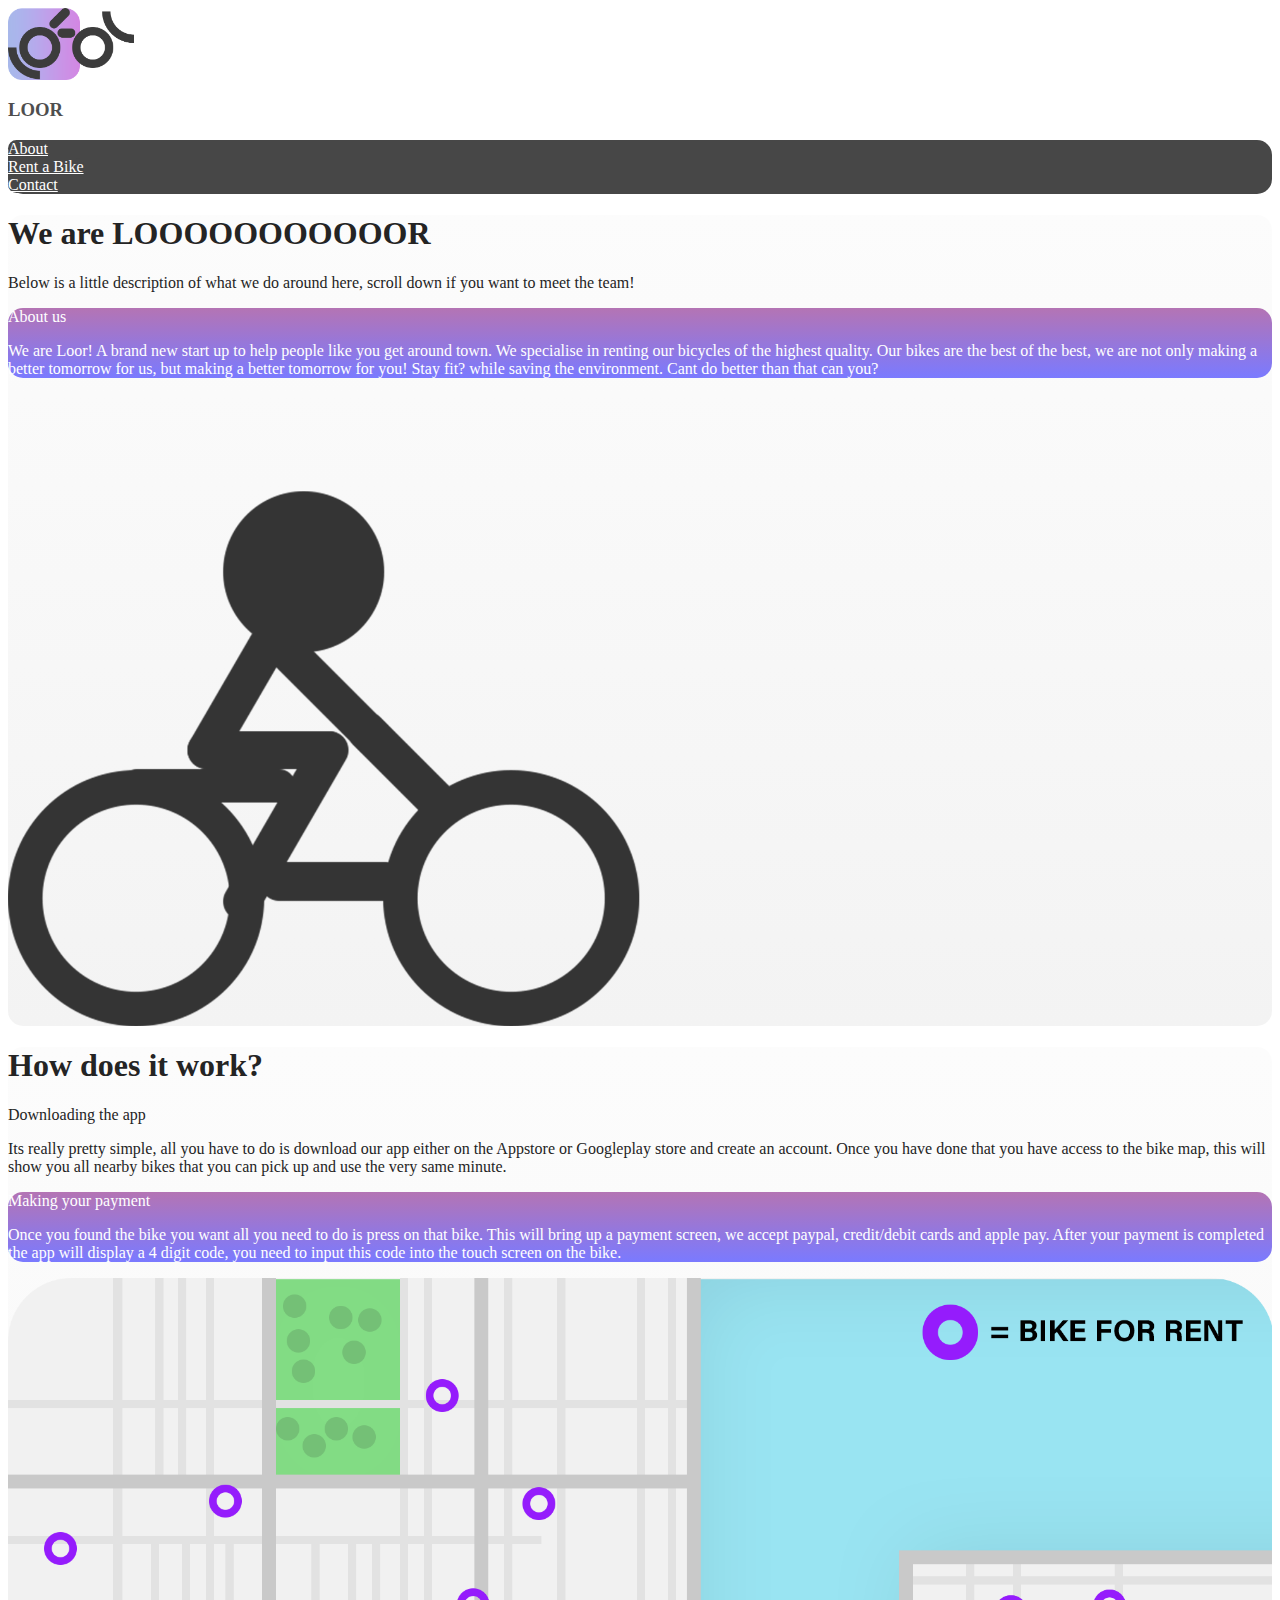
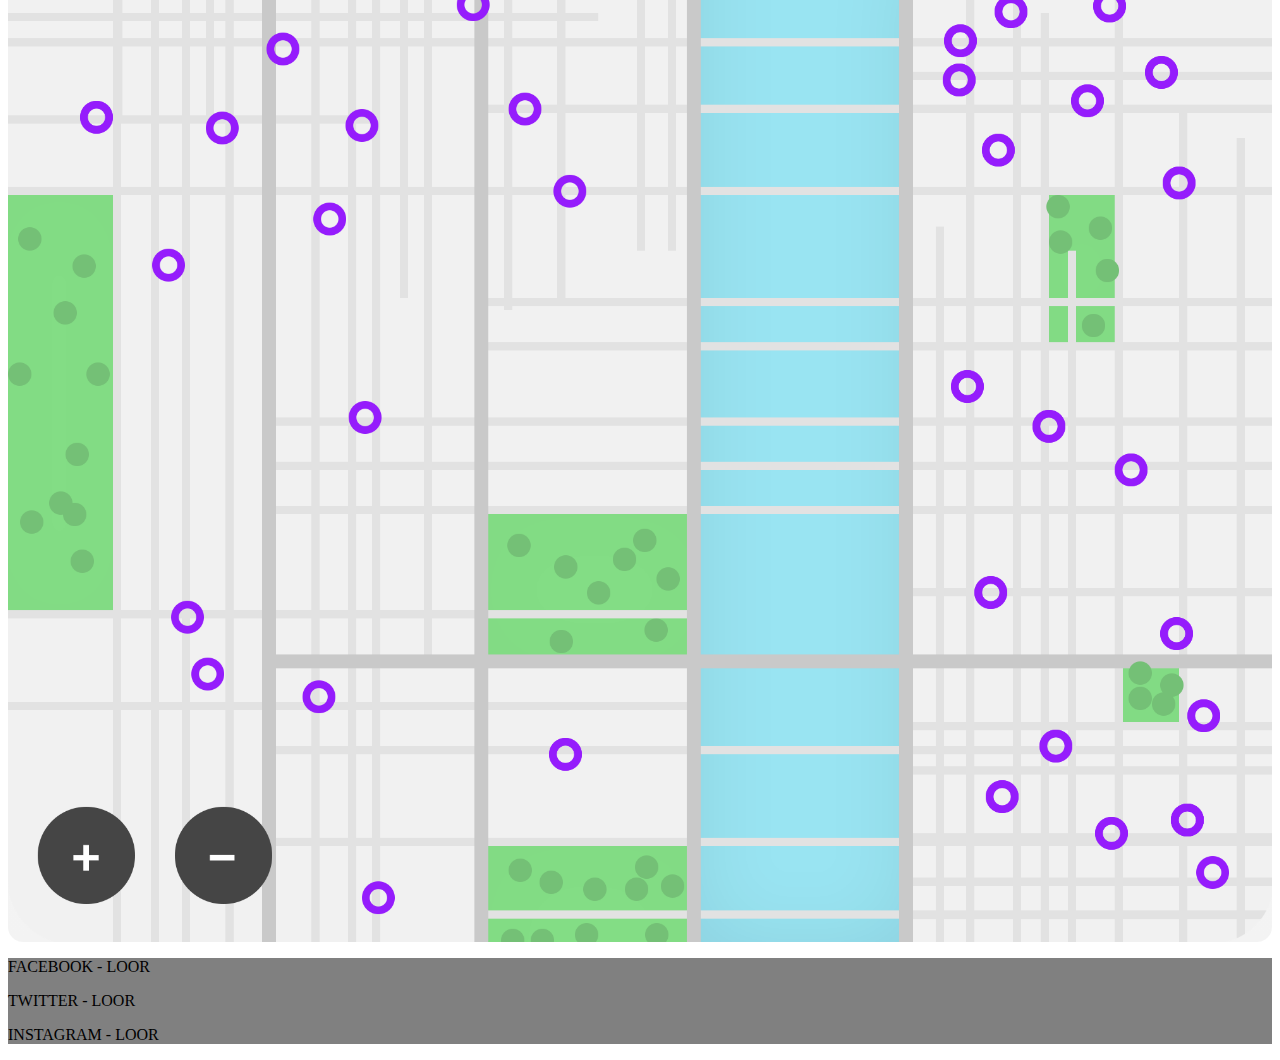
<file: bootstrap-5.0.2-dist/index.html>
<html lang="en">
<head>
    <meta charset="UTF-8">
    <meta http-equiv="X-UA-Compatible" content="IE=edge">
    <meta name="viewport" content="width=device-width, initial-scale=1.0">
    <link href="https://cdn.jsdelivr.net/npm/bootstrap@5.0.2/dist/css/bootstrap.min.css" rel="stylesheet" 
    integrity="sha384-EVSTQN3/azprG1Anm3QDgpJLIm9Nao0Yz1ztcQTwFspd3yD65VohhpuuCOmLASjC" crossorigin="anonymous">
    <link rel="stylesheet" href="css/main.css"/>
	<noscript><link rel="stylesheet" href="assets/css/noscript.css" /></noscript>
    <title>loor</title>

</head>
<body>





<!-- intro -->
<section id="intro1">
<div class = "container my-5">
    <img class="mx-auto d-block" style="max-width:10%;" src="assets/Logo.png"  alt="">
</div>
</section>





<!-- navbar -->

<h3 class="text1 text-center fw-bold ">LOOR</h3>
<div class = "container-sm w-25 my-5">
        
        <div class = "row6 row justify-content-center">

            <div class="col">
                <a href="index.html" class="btn p-2 px-4">About</a>
            </div>

            <div class="col">
                <a href="generic.html" class="btn p-2 px-4">Rent a Bike</a>
            </div>

            <div class="col">
                <a href="index.html" class="btn p-2 px-4">Contact</a>
            </div>
        </div>
    </div>
</div>


    <div class = "container2 container-sm w-50 p-5 py-5">
        
        <h1>We are LOOOOOOOOOOOR</h1>
        <p class="py-2">Below is a little description of what we do around here, scroll down if you want to meet the team!</p>
    
        <div class = "row">

            <div class="col-6">
                <div class="row2 p-4">
                    <p class="fw-bold">About us</p>

                    <p>We are Loor! A brand new start up to help people like you get around town. We specialise in 
                    renting our bicycles of the highest quality. Our bikes are the best of the best, we are not only making a better 
                    tomorrow for us, but making a better tomorrow for you! Stay fit? while saving the environment. Cant do better
                    than that can you?</p>
                
                </div>
            </div>

            <div class="col-6">
                <img class="py-4 text-light mx-auto d-block" style="max-width:50%;" src="assets/bike2.png"></img>
            </div>

            
        </div>
    </div>
</div>


    <div class = "container2 container-sm w-50 p-5 my-5">
        <h1>How does it work?</h1>
    

    <div class = "row">

        <div class="col-6 py-5">
            <div class="row p-4">
                <p class="fw-bold">Downloading the app</p>
                
                <p>Its really pretty simple, all you have to do is download our app either on the Appstore or 
                Googleplay store and create an account. Once you have done that you have access to the bike map, this will show you 
                all nearby bikes that you can pick up and use the very same minute.</p>
            
            
            </div>
        </div>

        <div class="col-6 py-5">
            <div class="row2 p-4">
                <p class="fw-bold">Making your payment</p>

                <p>Once you found the bike you want all you need to do is press on that bike. This will bring up 
                a payment screen, we accept paypal, credit/debit cards and apple pay. After your payment is completed the app will
                 display a 4 digit code, you need to input this code into the touch screen on the bike.</p>
                
                </div>
        </div>
        <div class="col-12">
            <img class="py-4 mx-auto d-block" style="max-width:100%;" src="assets/location.png"></img>
        </div>
        </div>

        
    </div>
</div>
</div>

<!-- Footer -->
<footer class="container3">
   
    <div class="container ">
        <div class="row " style="margin-top: 7px;">
            <div class="col-4">
                <div class=" p-3">
                    <p class="fw-bold">FACEBOOK - LOOR</p>
                 
                
                </div>
            </div>

            <div class="col-4">
                <div class=" p-3">
                   
                    <p class="fw-bold">TWITTER - LOOR</p>
                  
                </div>
            </div>

            <div class="col-4">
                <div class=" p-3">
                   
                    <p class="fw-bold">INSTAGRAM - LOOR</p>
                  
                </div>
            </div>

        </div>
     
    </div>
</footer>





    <script src="https://cdn.jsdelivr.net/npm/bootstrap@5.0.2/dist/js/bootstrap.bundle.min.js" 
    integrity="sha384-MrcW6ZMFYlzcLA8Nl+NtUVF0sA7MsXsP1UyJoMp4YLEuNSfAP+JcXn/tWtIaxVXM" crossorigin="anonymous"></script>
</body>
</html>
</file>
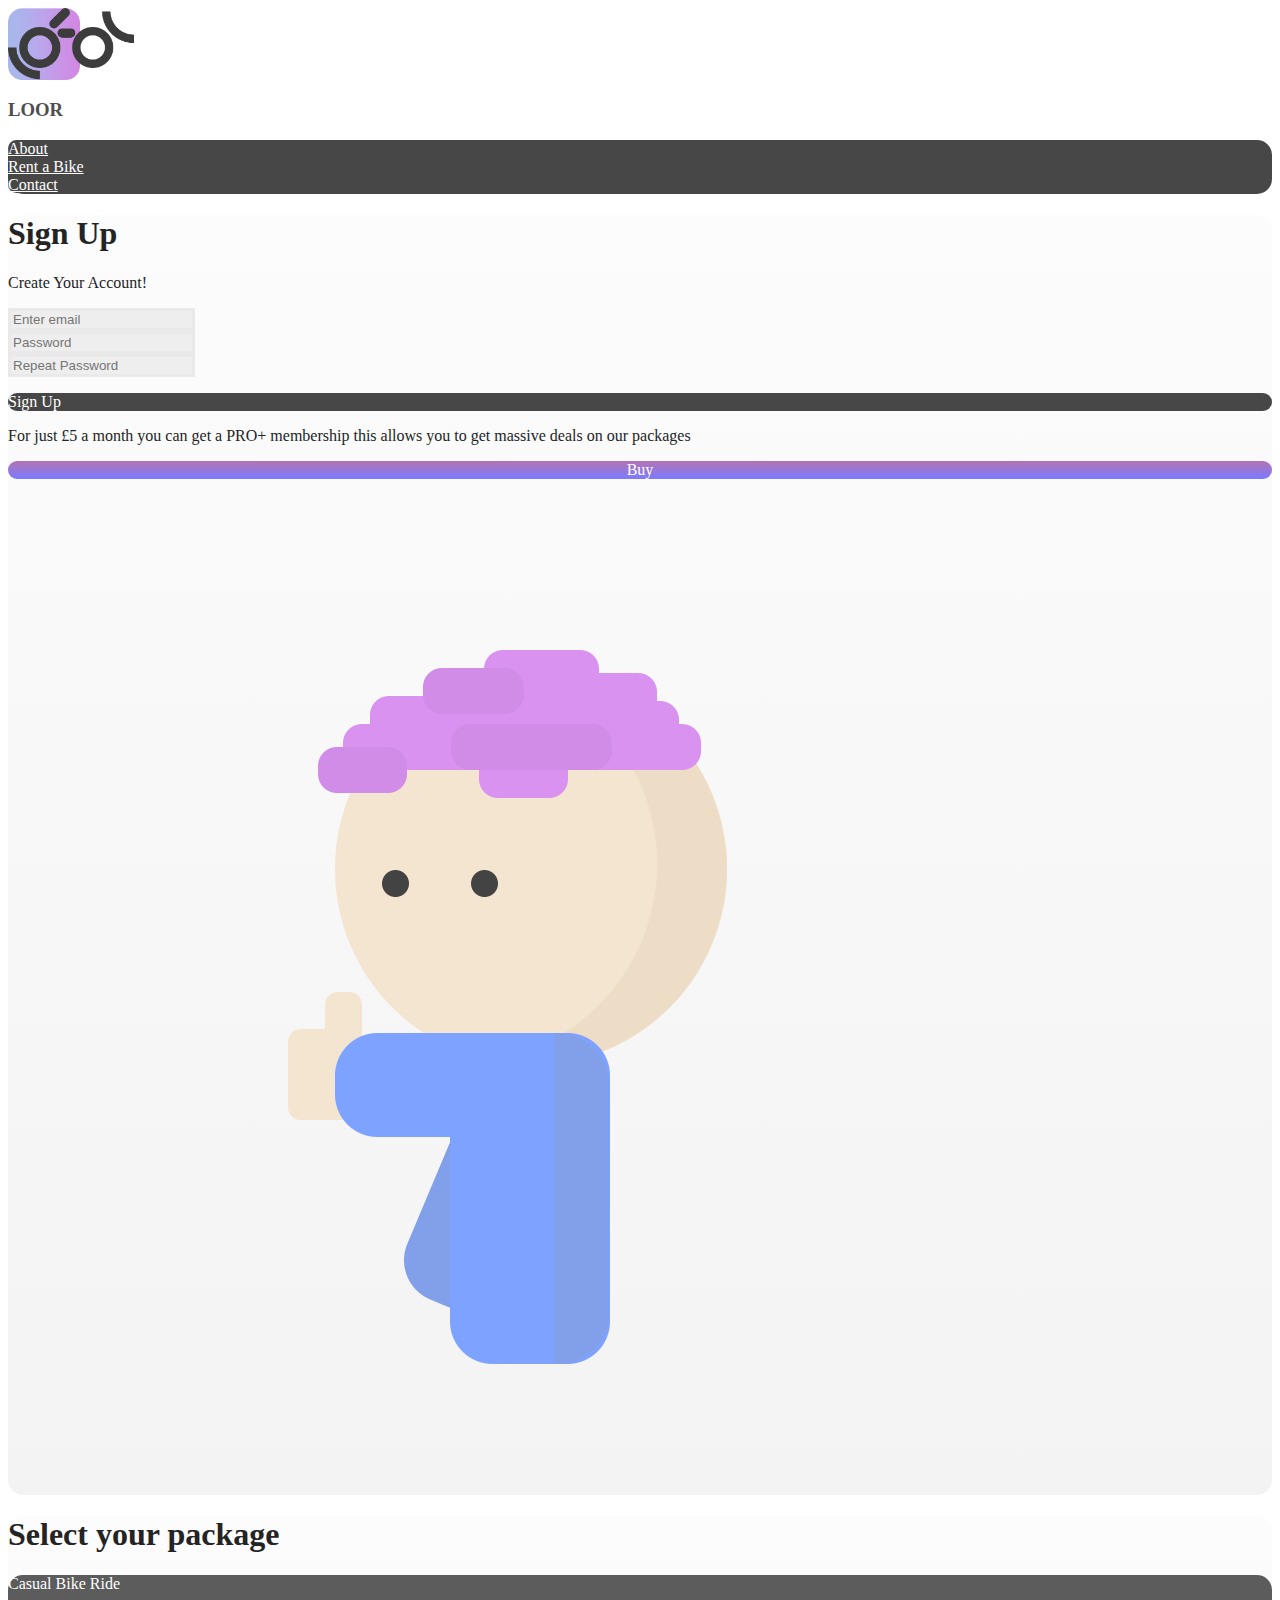
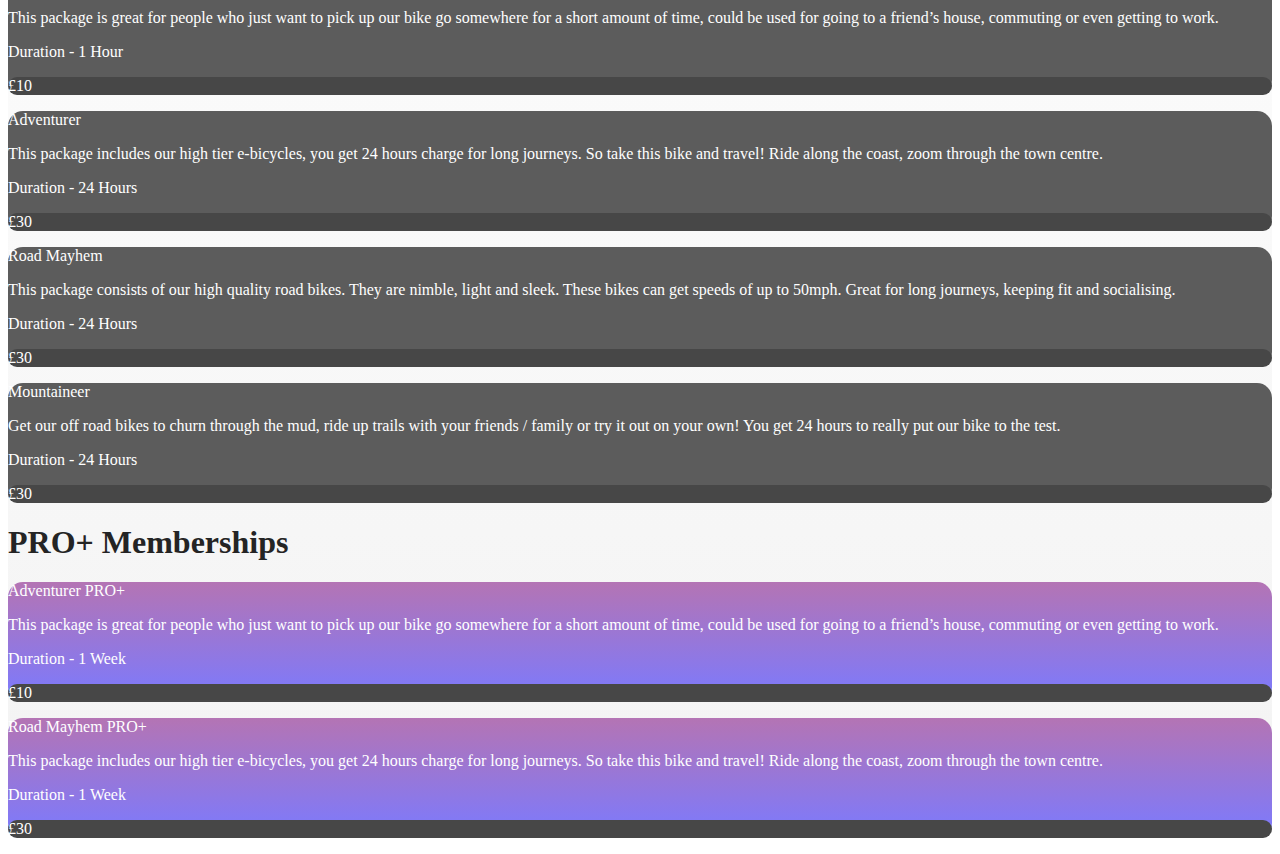
<file: bootstrap-5.0.2-dist/generic.html>
<html lang="en">
<head>
    <meta charset="UTF-8">
    <meta http-equiv="X-UA-Compatible" content="IE=edge">
    <meta name="viewport" content="width=device-width, initial-scale=1.0">
    <link href="https://cdn.jsdelivr.net/npm/bootstrap@5.0.2/dist/css/bootstrap.min.css" rel="stylesheet" 
    integrity="sha384-EVSTQN3/azprG1Anm3QDgpJLIm9Nao0Yz1ztcQTwFspd3yD65VohhpuuCOmLASjC" crossorigin="anonymous">
    <link rel="stylesheet" href="css/main.css"/>
	<noscript><link rel="stylesheet" href="assets/css/noscript.css" /></noscript>
    <title>loor</title>

</head>
<body>





<!-- intro -->
<section id="intro1">
<div class = "container my-5">
    <img class="mx-auto d-block" style="max-width:10%;" src="assets/Logo.png"  alt="">
</div>
</section>





<!-- navbar -->

<h3 class="text1 text-center fw-bold ">LOOR</h3>
<div class = "container-sm w-25 my-5">
        
        <div class = "row6 row justify-content-center">

            <div class="col">
                <a href="index.html" class="btn p-2 px-4">About</a>
            </div>

            <div class="col">
                <a href="generic.html" class="btn p-2 px-4">Rent a Bike</a>
            </div>

            <div class="col">
                <a href="index.html" class="btn p-2 px-4">Contact</a>
            </div>
        </div>
    </div>
</div>


    <div class = "container2 container-sm w-50 p-5">
        
        <h1>Sign Up</h1>
        <P class="">Create Your Account!</p>
        <div class = "row p-5">
            
            <div class="col-7 p-1">
                <div class="p-2">
                <input class="form-control" placeholder="Enter email">  
            </div>
            </div>

            <div class="col-7 p-1">
                <div class="p-2">
                <input class="form-control" placeholder="Password">  
            </div>
            </div>

            <div class="col-7 p-1">
                <div class="p-2">
                <input class="form-control" placeholder="Repeat Password">  
            </div>
            </div>

            <div class="col-7 p-1">
                <div class="p-2">
                <p class="btn row5">Sign Up</p>
            </div>
            </div>

           
            
            
            

                <div class="col-6 p-1">
                    <div class="p-2">
                    <p>For just £5 a month you can get a PRO+ membership this allows you to get massive deals on our packages </p>
                    <p class="btn row3">Buy</p>
                </div>
                </div>

         

            <div class="col-6">
                <img class="mx-5" style="max-width:100%;" src="assets/man.png"></img>
            </div>
    

            
        </div>
    </div>
</div>


    <div class = "container2 container-sm w-50 p-5 my-5">
        <h1>Select your package</h1>
    

    <div class = "row">

        <div class="col-6 py-5 px-4">
            <div class="row4 p-3">
                <p class="fw-bold">Casual Bike Ride </p>
                <p>This package is great for people who just want to pick up our bike go somewhere for a 
                    short amount of time, could be used for going to a friend’s house, commuting or even 
                    getting to work. </p>

                <p class="">Duration - 1 Hour </p>
                <p class="btn fw-bold">£10</p>
            </div>
        </div>

        <div class="col-6 py-5 px-4">
            <div class="row4 p-3">
                <p class="fw-bold">Adventurer</p>
                <p>This package includes our high tier e-bicycles, you get 24 hours charge for long journeys. So take this bike and travel! Ride along the coast, zoom through the town centre.</p>
                <p class="">Duration - 24 Hours </p>
                <p class="btn fw-bold">£30</p>
            </div>
        </div>
        
        <div class="col-6 px-4" >
            <div class="row4 p-3">
                <p class="fw-bold">Road Mayhem</p>
                <p>This package consists of our high quality road bikes. They are nimble, light and sleek. These bikes can get speeds of up to 50mph. Great for long journeys, keeping fit and socialising.</p>
                <p class="">Duration - 24 Hours </p>
                <p class="btn fw-bold">£30</p>
            </div>
        </div>

        <div class="col-6 px-4">
            <div class="row4 p-3">
                <p class="fw-bold">Mountaineer</p>
                <p>Get our off road bikes to churn through the mud, ride up trails with your friends / family or try it out on your own! You get 24 hours to really put our bike to the test.</p>
                <p class="">Duration - 24 Hours </p>
                <p class="btn fw-bold">£30</p>
            </div>
        </div>
        
        <h1 class="py-5">PRO+ Memberships</h1>

        <div class="col-6  px-4">
            <div class="row2 p-3">
                <p class="fw-bold">Adventurer PRO+</p>
                <p>This package is great for people who just want to pick up our bike go somewhere for a 
                    short amount of time, could be used for going to a friend’s house, commuting or even 
                    getting to work. </p>

                <p class="">Duration - 1 Week </p>
                <p class="btn fw-bold">£10</p>
            </div>
        </div>

        <div class="col-6 px-4">
            <div class="row2 p-3">
                <p class="fw-bold">Road Mayhem PRO+</p>
                <p>This package includes our high tier e-bicycles, you get 24 hours charge for long journeys. So take this bike and travel! Ride along the coast, zoom through the town centre.</p>
                <p class="">Duration - 1 Week </p>
                <p class="btn fw-bold">£30</p>
            </div>
        </div>

        

    </div>
</div>

</div>









    <script src="https://cdn.jsdelivr.net/npm/bootstrap@5.0.2/dist/js/bootstrap.bundle.min.js" 
    integrity="sha384-MrcW6ZMFYlzcLA8Nl+NtUVF0sA7MsXsP1UyJoMp4YLEuNSfAP+JcXn/tWtIaxVXM" crossorigin="anonymous"></script>
</body>
</html>
</file>
<file: bootstrap-5.0.2-dist/css/main.css>
img {
  display: block;
  max-width: 50%;
  height: auto;
  position: relative;
  
}

.text1 {
  color: rgb(78, 78, 78);
 
}

.container2 {
  border-radius: 15px;
  color: rgb(36, 36, 36);
  background-image: linear-gradient(rgb(252, 252, 252), rgb(243, 243, 243));
}

.container3 {
  
  background-color: gray;
}

.row2 {
  background-image: linear-gradient(rgb(180, 116, 180), rgb(122, 122, 255));
  border-radius: 15px;
  color:white;
}

.row3 {
  background-image: linear-gradient(rgb(180, 116, 180), rgb(122, 122, 255));
  border-radius: 15px;
  color: white;
  text-align: center;
}

.row4 {
  background-color: rgb(92, 92, 92);
  border-radius: 15px;
  color: white;
  
}

.row5 {
  background-color: rgb(14, 14, 14);
  border-radius: 15px;
  color: rgb(46, 46, 46);
  
}

.row6 {
  background-color: rgb(71, 71, 71);
  border-radius: 15px;
  
  
}



.btn {
  background-color: rgb(71, 71, 71);
  border-radius: 15px;
  color:white;
}

.line {
  border-style: solid;
  border-color: rgb(212, 212, 212);
  background-color: rgb(235, 235, 235);
}

.form-control {
  background-color: rgb(238, 238, 238);
  border-style: solid;
  border-color: rgb(233, 233, 233);
  border-width: 3px;
}
</file>
